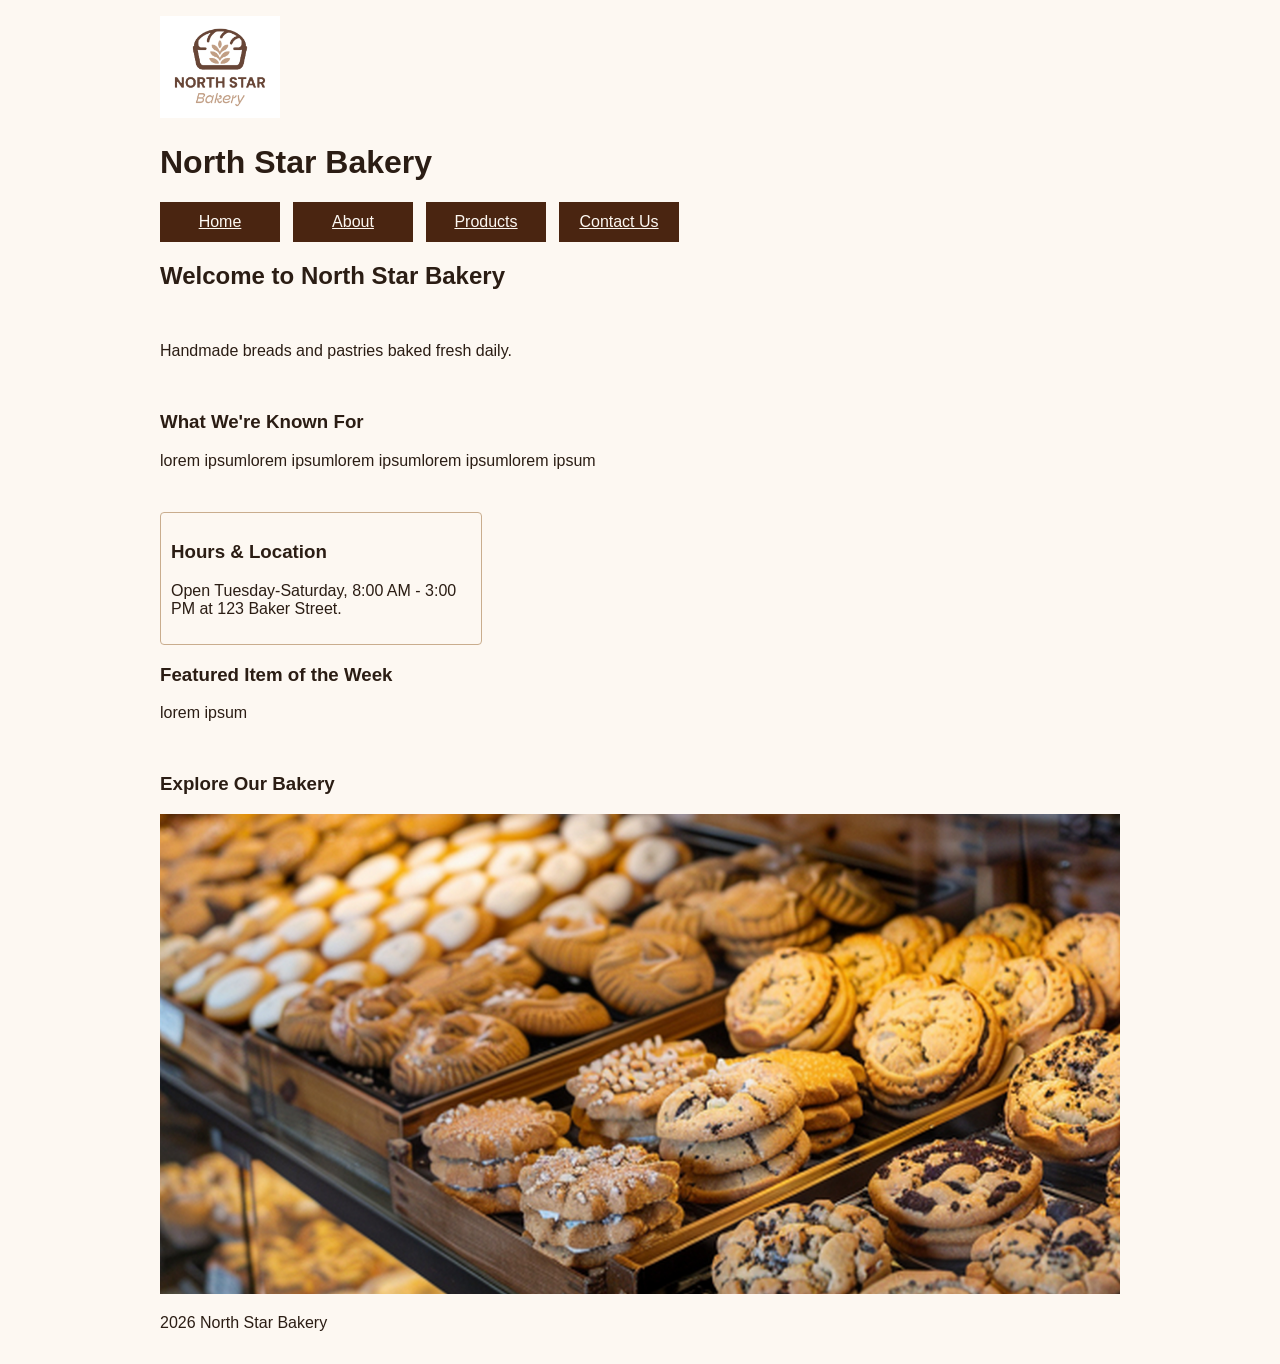
<file: index.html>
<!DOCTYPE html>
<html lang="en">
<head>
	<meta charset="utf-8">
	<meta name="viewport" content="width=device-width, initial-scale=1.0">
    <title>North Star Bakery</title>
	<link rel="stylesheet" href="css/styles.css">
    <link rel="stylesheet" href="css/navigation.css">
</head>

<body>
    <header>
        <img src="images/bakery-logo_c.png" alt="North Star Bakery Logo">
        <h1 id="page-title">North Star Bakery</h1>
        <nav class="navigation">
            <ul class="nav_main">
                <li><a href="index.html">Home</a></li>
                <li><a href="about.html">About</a></li>
                <li><a href="products.html">Products</a></li>
                <li><a href="contact.html">Contact Us</a></li>
            </ul>
        </nav>
    </header>

    <main>
        <h2>Welcome to North Star Bakery</h2>
        <p>Handmade breads and pastries baked fresh daily.</p>

        <section>
            <h3>What We're Known For</h3>
            <p>lorem ipsumlorem ipsumlorem ipsumlorem ipsumlorem ipsum</p>
        </section>
        <div class="card-row">
        <section class="card">
            <h3>Hours & Location</h3>
            <p>Open Tuesday-Saturday, 8:00 AM - 3:00 PM at 123 Baker Street.</p>
        </section>
        <section>
            <h3>Featured Item of the Week</h3>
            <p>lorem ipsum</p>
        </section>
        </div>
        <section>
            <h3>Explore Our Bakery</h3>
            <picture>
                <source srcset="images/bakery-feature-large_c.png" media="(min-width: 800px)">
                <img src="images/bakery-feature-small_c.png" alt="Interior view of bakery">
            </picture>
        </section>
    </main>
    
    <footer>
        <p>2026 North Star Bakery</p>
    </footer>

</body>
</html>
</file>
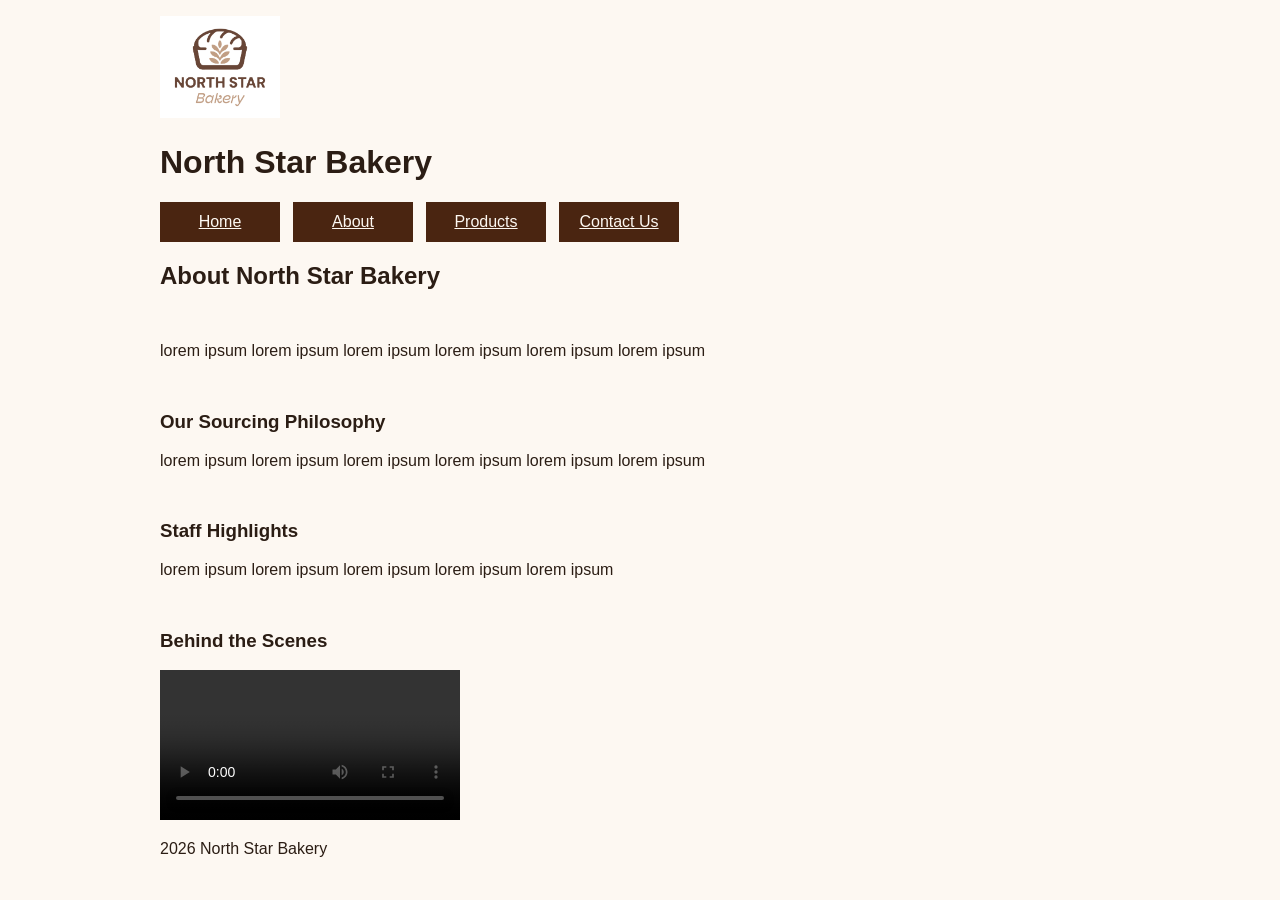
<file: about.html>
<!DOCTYPE html>
<html lang="en">
<head>
	<meta charset="utf-8">
	<meta name="viewport" content="width=device-width, initial-scale=1.0">
    <title>North Star Bakery</title>
	<link rel="stylesheet" href="css/styles.css">
    <link rel="stylesheet" href="css/navigation.css">
</head>

<body>
    <header>
        <img src="images/bakery-logo_c.png" alt="North Star Bakery Logo">
        <h1 id="page-title">North Star Bakery</h1>
        <nav class="navigation">
            <ul class="nav_main">
                <li><a href="index.html">Home</a></li>
                <li><a href="about.html">About</a></li>
                <li><a href="products.html">Products</a></li>
                <li><a href="contact.html">Contact Us</a></li>
            </ul>
        </nav>
    </header>

    <main>
        <h2>About North Star Bakery</h2>
        <p>lorem ipsum lorem ipsum lorem ipsum lorem ipsum lorem ipsum lorem ipsum </p>

        <section>
            <h3>Our Sourcing Philosophy</h3>
            <p>lorem ipsum lorem ipsum lorem ipsum lorem ipsum lorem ipsum lorem ipsum </p>
        </section>
        <section>
            <h3>Staff Highlights</h3>
            <p>lorem ipsum lorem ipsum lorem ipsum lorem ipsum lorem ipsum </p>
        </section>

        <section>
            <h3>Behind the Scenes</h3>
            <video controls>
                <source src="video/bakery-behind-scenes_c.mp4" type="video/mp4">
                <p>Your browser does not support HTML5 video.</p>
                <p><a href="video/bakery-behind-scenes_c.mp4">Download the video</a> instead.</p>
            </video>
        </section>
        
    </main>
    
    <footer>
        <p>2026 North Star Bakery</p>
    </footer>

</body>
</html>
</file>
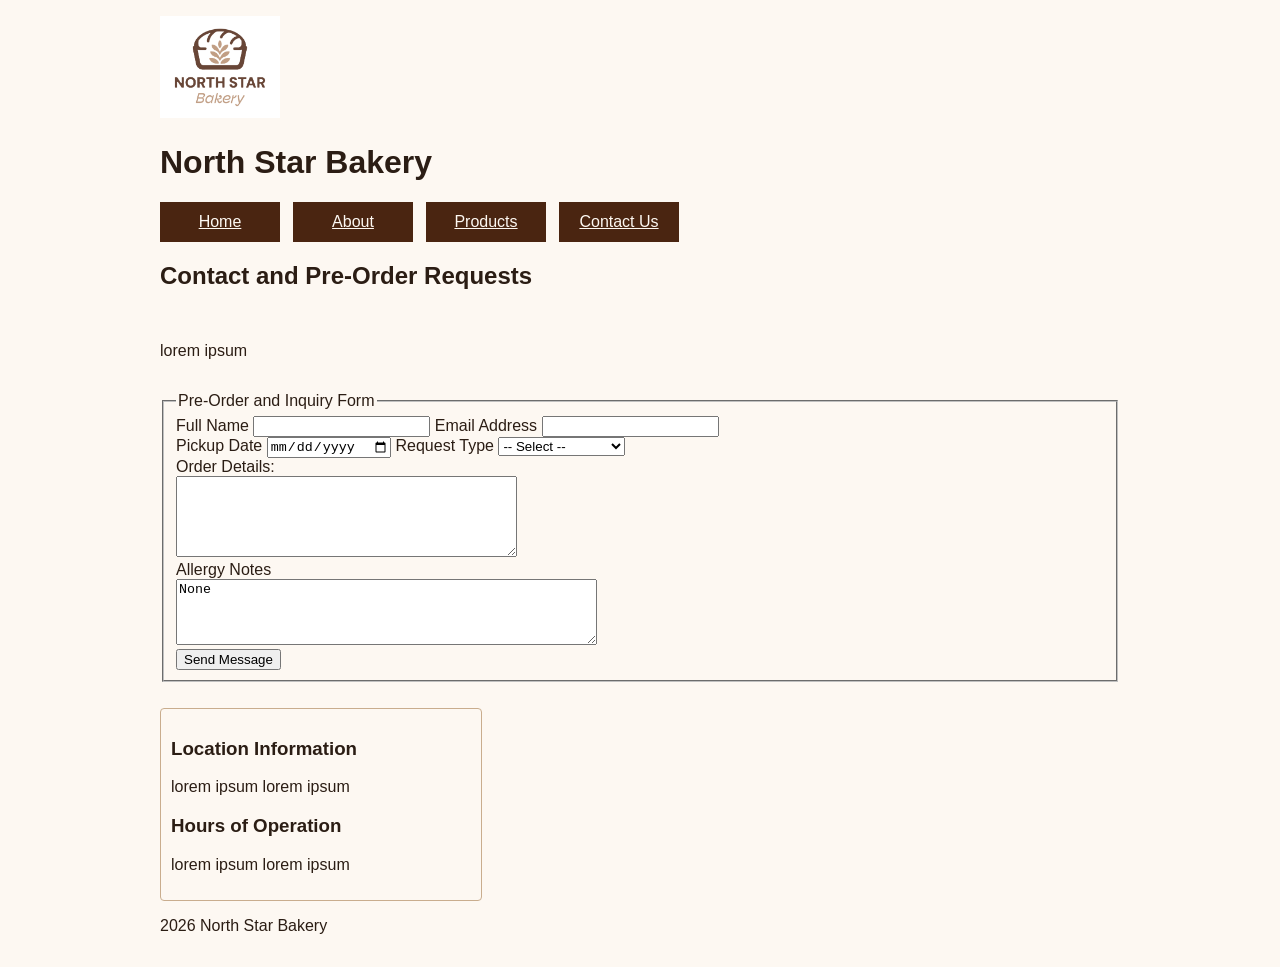
<file: contact.html>
<!DOCTYPE html>
<html lang="en">
<head>
	<meta charset="utf-8">
	<meta name="viewport" content="width=device-width, initial-scale=1.0">
    <title>North Star Bakery</title>
	<link rel="stylesheet" href="css/styles.css">
    <link rel="stylesheet" href="css/navigation.css">
</head>

<body>
    <header>
        <img src="images/bakery-logo_c.png" alt="North Star Bakery Logo">
        <h1 id="page-title">North Star Bakery</h1>
        <nav class="navigation">
            <ul class="nav_main">
                <li><a href="index.html">Home</a></li>
                <li><a href="about.html">About</a></li>
                <li><a href="products.html">Products</a></li>
                <li><a href="contact.html">Contact Us</a></li>
            </ul>
        </nav>
    </header>

    <main>
        <h2>Contact and Pre-Order Requests</h2>
        <p>lorem ipsum</p>
        <form action="/contact" method="post">
            <fieldset>
                <legend>Pre-Order and Inquiry Form</legend>
                    <label for="full_name">Full Name</label>
                    <input type="text" id="full_name" name="full_name">
                    <label for="email_address">Email Address</label>
                    <input type="email" id="email_address" name="email_address">
                    <br>
                    <label for="pickup_date">Pickup Date</label>
                    <input type="date" id="pickup_date" name="pickup_date">
                    <label for="request_type">Request Type</label>
                    <select id="request_type" name="request_type">
                        <option value="">-- Select --</option>
                        <option value="preorder">Pre-Order</option>
                        <option value="general">General Question</option>
                    </select><br>
                    <label for="message">Order Details:</label><br>
                    <textarea id="message" name="message" rows="5" cols="40"></textarea><br>
                    <label for="allergies">Allergy Notes</label><br>
                    <textarea id="allergies" name="allergies" rows="4" cols="50">None</textarea><br>
                    <button type="submit">Send Message</button>
            </fieldset>
        </form>
        <section class="card">
            <h3>Location Information</h3>
            <p>lorem ipsum lorem ipsum</p>

            <h3>Hours of Operation</h3>
            <p>lorem ipsum lorem ipsum</p>
        </section>
    </main>
    
    <footer>
        <p>2026 North Star Bakery</p>
    </footer>

</body>
</html>
</file>
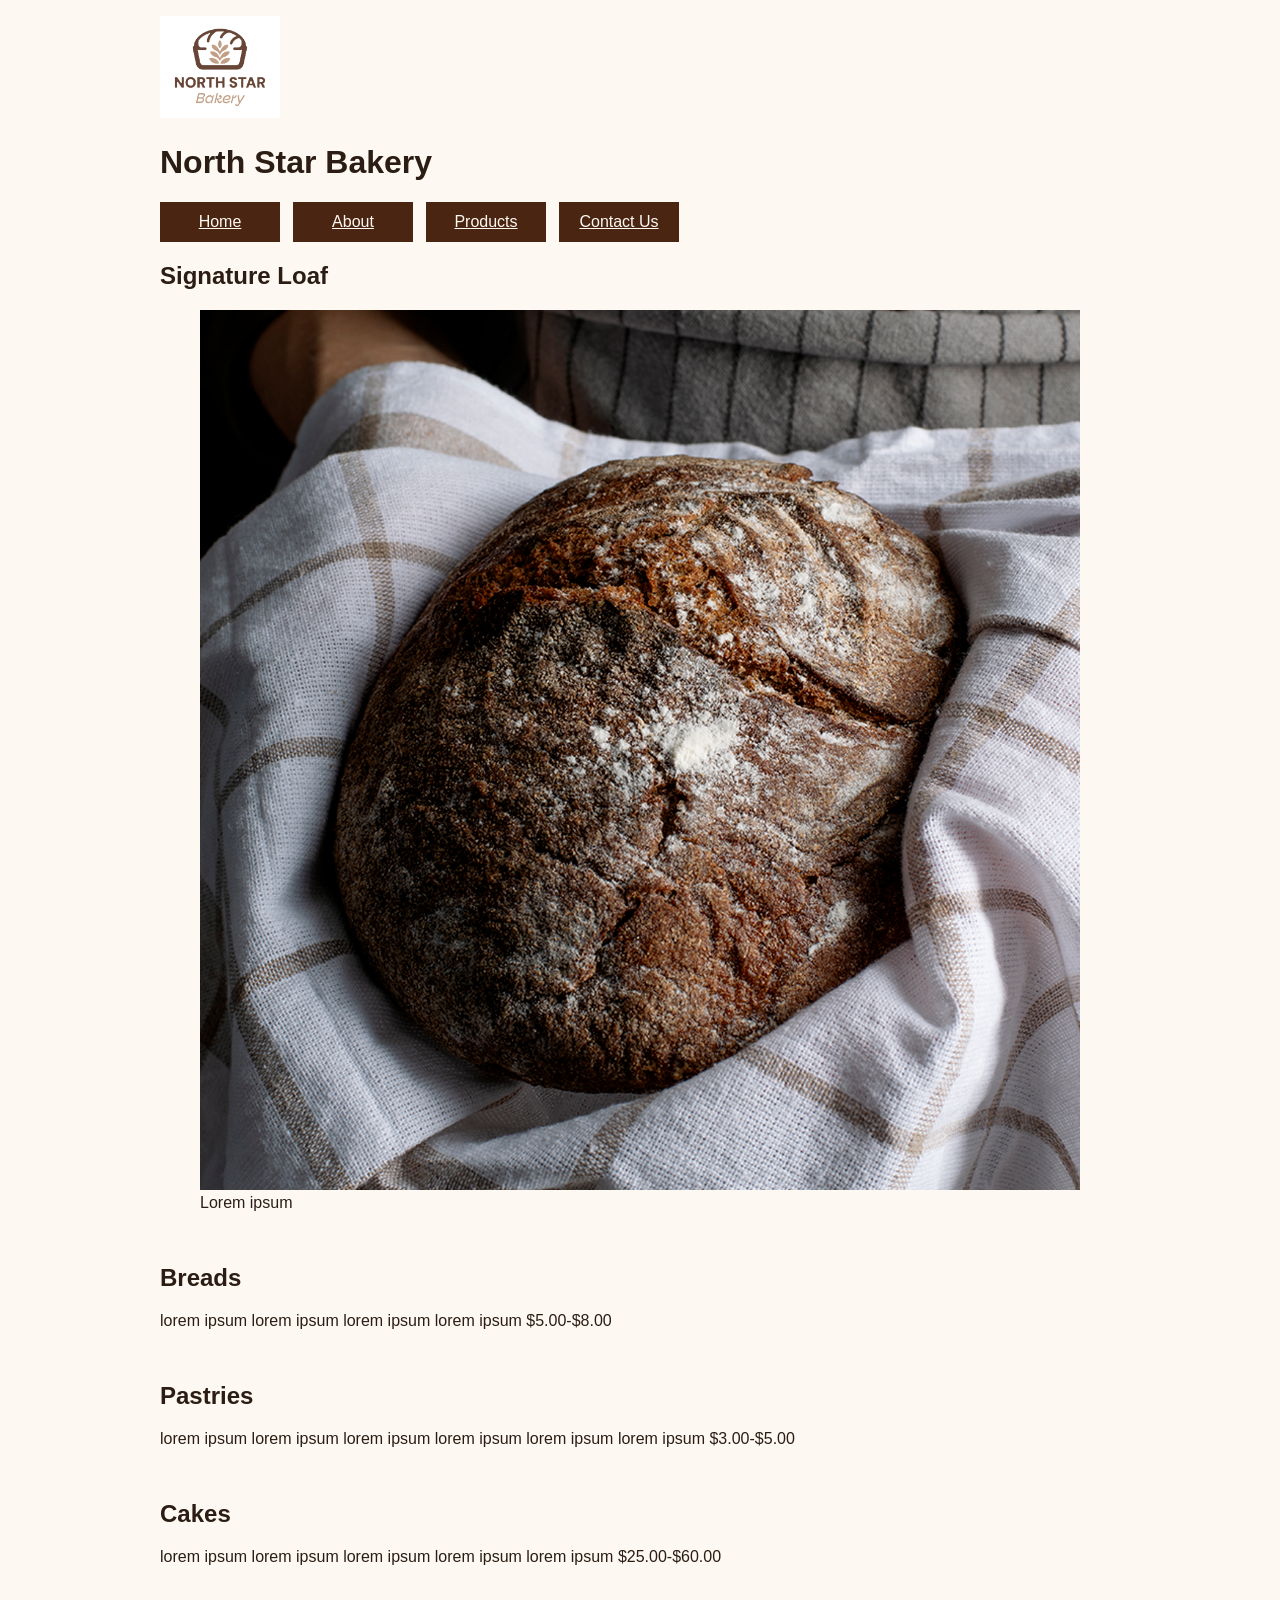
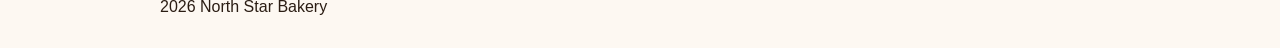
<file: products.html>
<!DOCTYPE html>
<html lang="en">
<head>
	<meta charset="utf-8">
	<meta name="viewport" content="width=device-width, initial-scale=1.0">
    <title>North Star Bakery</title>
	<link rel="stylesheet" href="css/styles.css">
    <link rel="stylesheet" href="css/navigation.css">
</head>

<body>
    <header>
        <img src="images/bakery-logo_c.png" alt="North Star Bakery Logo">
        <h1 id="page-title">North Star Bakery</h1>
        <nav class="navigation">
            <ul class="nav_main">
                <li><a href="index.html">Home</a></li>
                <li><a href="about.html">About</a></li>
                <li><a href="products.html">Products</a></li>
                <li><a href="contact.html">Contact Us</a></li>
            </ul>
        </nav>
    </header>

    <main>
        <section>
			<h2>Signature Loaf</h2>
			<figure>
				<img src="images/bakery-signature-loaf_c.png" alt="Close-up of our signature loaf.">
				<figcaption>Lorem ipsum </figcaption>
			</figure>
		</section>
		
		<section>
			<h2>Breads</h2>
			<p>lorem ipsum lorem ipsum lorem ipsum lorem ipsum $5.00-$8.00 </p>
		</section>
		
		<section>
			<h2>Pastries</h2>
			<p>lorem ipsum lorem ipsum lorem ipsum lorem ipsum lorem ipsum lorem ipsum $3.00-$5.00 </p>
		</section>

		<section>
			<h2>Cakes</h2>
			<p>lorem ipsum lorem ipsum lorem ipsum lorem ipsum lorem ipsum $25.00-$60.00</p>
		</section>
    </main>
    
    <footer>
		<p>2026 North Star Bakery</p>
    </footer>

</body>
</html>
</file>
<file: css/styles.css>
h1, h2, h3 {
    font-family: Arial, Helvetica, sans-serif;
}

body { 
    font-family: Arial, sans-serif;
    background-color: #fdf8f2;
    color: #2b1d14;
    max-width: 960px;
    margin: 0 auto;
    padding: 16px;

} 

nav ul{
    list-style: none;
    padding: 0;
    margin: 0;
}

main {
    display: flex;
    flex-direction: column;
    gap: 16px;
}

@media (max-width: 768px) { 


    .card-row { 
        flex-direction: column; 


    } 

}

header img {
    width: 120px;
    height: auto;
}
img, video {
    max-width: 100%;
    height: auto;
}
</file>
<file: css/navigation.css>
.nav_main a { 

    display: inline-block; 
    width: 120px; 
    height: 40px; 
    background-color: #4a2511; 
    color: #fdf8f2;
    text-align: center; 
    line-height: 40px; 
    margin-right: 5px; 

} 

.card { 

    display: block; 
    max-width: 300px;
    min-height: 100px;
    background-color: #fdf8f2; 
    color: #2b1d14;
    border: 1px solid #c9ad8e;
    margin-top: 10px; 
    padding: 10px;
    border-radius: 4px;

}
.nav_main { 

    display: flex; 
    flex-direction: row;
    flex-wrap: wrap;
    gap: 8px;

}
</file>
